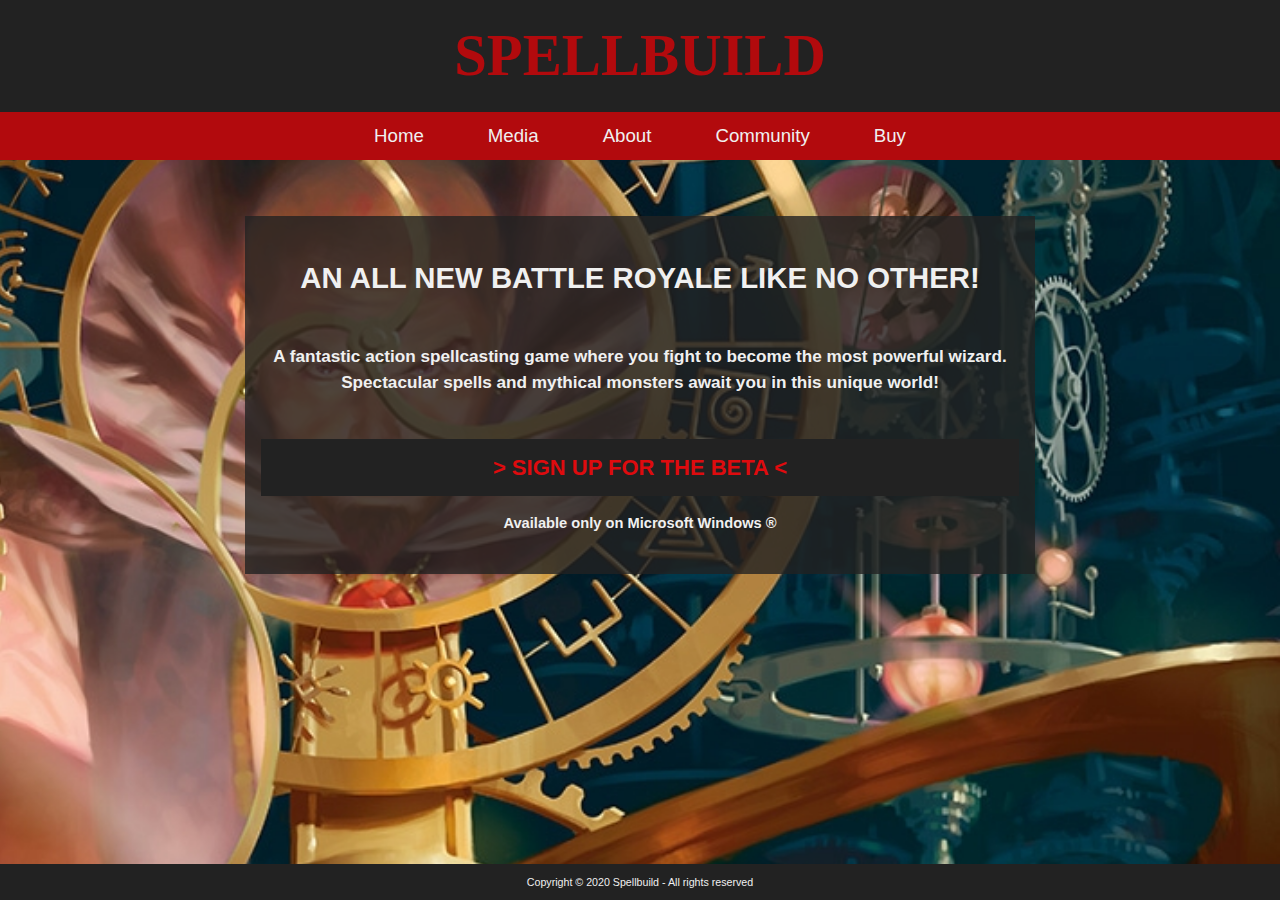
<file: index.html>
<!DOCTYPE html>
<html lang="en">

<head>
    <meta charset="UTF-8">
    <meta name="viewport" content="width=device-width, initial-scale=1.0">
    <meta http-equiv="X-UA-Compatible" content="ie=edge">
    <title>Spellbuild</title>
    <link rel="icon" href="img/icon.png" type="image/png" sizes="16x16">
    <link rel="stylesheet" href="styles.css">
</head>

<body class="home-body">
    <div class="header">
        <div>
            <a href="index.html"><span>SPELLBUILD</span></a>
        </div>
    </div>

    <div class="navbar">
        <ul>
            <a href="index.html">
                <li>Home</li>
            </a>
            <a href="media.html">
                <li>Media</li>
            </a>
            <a href="about.html">
                <li>About</li>
            </a>
            <a href="community.html">
                <li>Community</li>
            </a>
            <a href="buy.html">
                <li>Buy</li>
            </a>
        </ul>
    </div>

    <div class="content">
        <div class="blurb">
            <h1>AN ALL NEW BATTLE ROYALE LIKE NO OTHER!</h1>
            <h3>
                A fantastic action spellcasting game where you fight to become the most powerful wizard.
                <br>Spectacular spells and mythical monsters await you in this unique world!
            </h3>
            <a href="buy.html">
                <h2>&gt; SIGN UP FOR THE BETA &lt;</h2>
            </a>
            <h4>Available only on Microsoft Windows &reg</h4>
        </div>
    </div>

    <div class="footer">
        <span>Copyright &copy; 2020 Spellbuild - All rights reserved</span>
    </div>
</body>

</html>
</file>
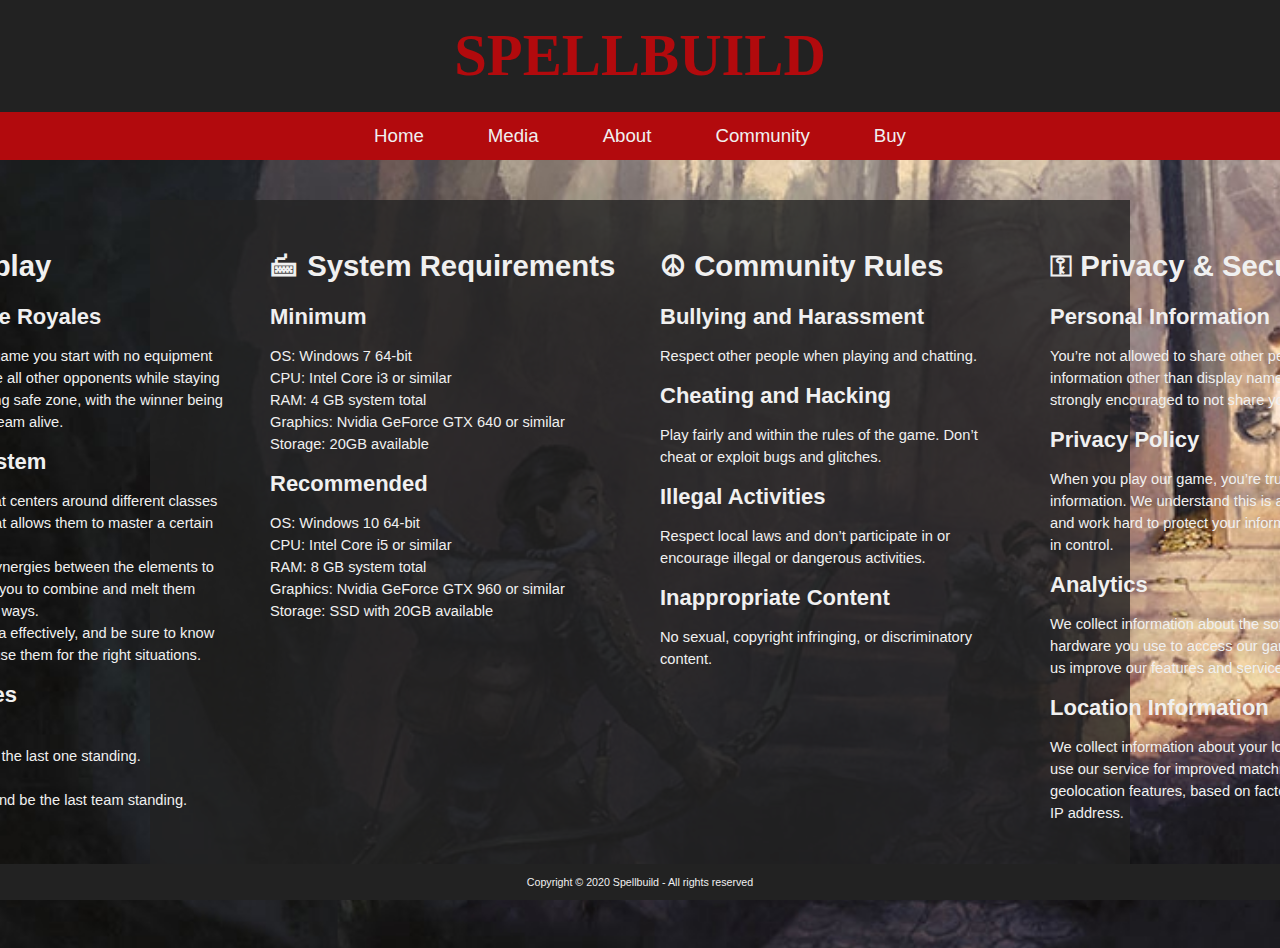
<file: about.html>
<!DOCTYPE html>
<html lang="en">

<head>
    <meta charset="UTF-8">
    <meta name="viewport" content="width=device-width, initial-scale=1.0">
    <meta http-equiv="X-UA-Compatible" content="ie=edge">
    <title>Spellbuild - About</title>
    <link rel="icon" href="img/icon.png" type="image/png" sizes="16x16">
    <link rel="stylesheet" href="styles.css">
</head>

<body class="about-body">
    <div class="header">
        <div>
            <a href="index.html"><span>SPELLBUILD</span></a>
        </div>
    </div>

    <div class="navbar">
        <ul>
            <a href="index.html">
                <li>Home</li>
            </a>
            <a href="media.html">
                <li>Media</li>
            </a>
            <a href="about.html">
                <li>About</li>
            </a>
            <a href="community.html">
                <li>Community</li>
            </a>
            <a href="buy.html">
                <li>Buy</li>
            </a>
        </ul>
    </div>

    <div class="about-content">
        <div class="detail">
            <div class="helpTopic">
                <h1>&#11208 Gameplay</h1>

                <h2>About Battle Royales</h2>
                <p>In a battle royale game you start with no equipment and must eliminate all other opponents while
                    staying inside of a shrinking safe zone, with the winner being the last player or team alive.</p>

                <h2>Combat System</h2>
                <p>
                    Spellbuild's combat centers around different classes for each mage, that allows them to master a
                    certain element.
                    <br>There are many synergies between the elements to discover, allowing you to combine and melt them
                    together in unique ways.
                    <br>Manage your mana effectively, and be sure to know your gauntlets to use them for
                    the right situations.
                </p>

                <h2>Game Modes</h2>
                <p>
                    <ul>
                        <li>
                            <ul>
                                <li><strong>Solos</strong></li>
                                <li><p>Play alone and be the last one standing.</p></li>
                            </ul>
                        </li>
                        <li>
                            <ul>
                                <li><strong>Teams</strong></li>
                                <li><p>Play with friends and be the last team standing.</p></li>
                            </ul>
                        </li>
                    </ul>
                </p>
            </div>

            <div class="helpTopic">
                <h1>&#128430 System Requirements</h1>

                <h2>Minimum</h2>
                <p>OS: Windows 7 64-bit
                    <br>CPU: Intel Core i3 or similar
                    <br>RAM: 4 GB system total
                    <br>Graphics: Nvidia GeForce GTX 640 or similar
                    <br>Storage: 20GB available</p>

                <h2>Recommended</h2>
                <p>OS: Windows 10 64-bit
                    <br>CPU: Intel Core i5 or similar
                    <br>RAM: 8 GB system total
                    <br>Graphics: Nvidia GeForce GTX 960 or similar
                    <br>Storage: SSD with 20GB available</p>
            </div>

            <div class="helpTopic">
                <h1>&#9774 Community Rules</h1>

                <h2>Bullying and Harassment</h2>
                <p>Respect other people when playing and chatting.</p>

                <h2>Cheating and Hacking</h2>
                <p>Play fairly and within the rules of the game. Don’t cheat or exploit bugs and glitches.</p>

                <h2>Illegal Activities</h2>
                <p>Respect local laws and don’t participate in or encourage illegal or dangerous activities.</p>

                <h2>Inappropriate Content</h2>
                <p>No sexual, copyright infringing, or discriminatory content.</p>
            </div>

            <div class="helpTopic">
                <h1>&#9919 Privacy & Security</h1>

                <h2>Personal Information</h2>
                <p>You’re not allowed to share other people’s personal information other than display names and it is
                    strongly encouraged to not share yours.</p>

                <h2>Privacy Policy</h2>
                <p>When you play our game, you’re trusting us with your information. We understand this is a big
                    responsibility and work hard to protect your information and put you in control.</p>

                <h2>Analytics</h2>
                <p>We collect information about the software and hardware you use to access our game, which helps us
                    improve our features and services.</p>

                <h2>Location Information</h2>
                <p>We collect information about your location when you use our service for improved matchmaking and
                    geolocation features, based on factors such as your IP address.</p>
            </div>
        </div>
    </div>

    <div class="footer">
        <span>Copyright &copy; 2020 Spellbuild - All rights reserved</span>
    </div>
</body>

</html>
</file>
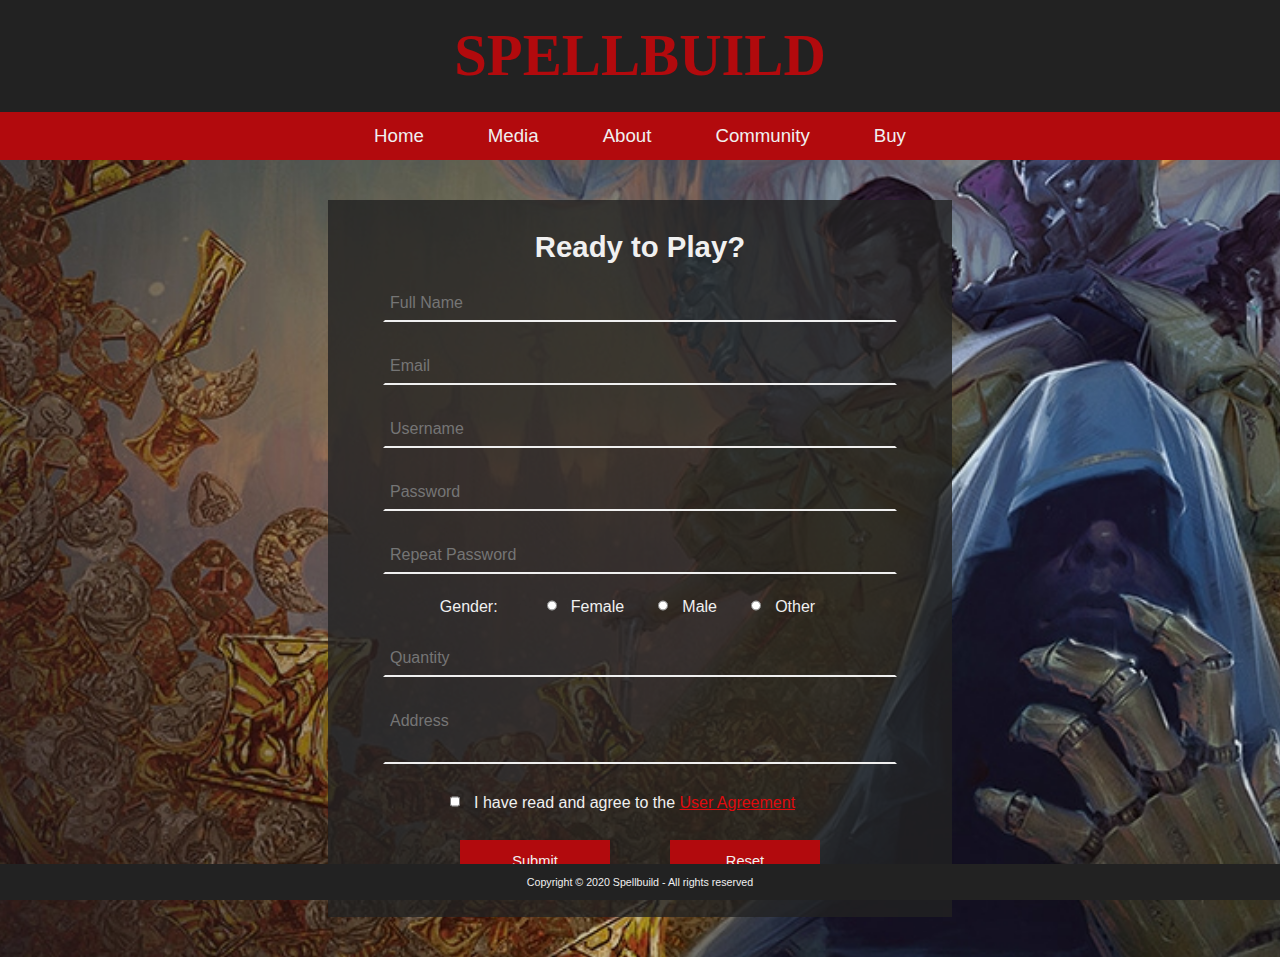
<file: buy.html>
<!DOCTYPE html>
<html lang="en">

<head>
    <meta charset="UTF-8">
    <meta name="viewport" content="width=device-width, initial-scale=1.0">
    <meta http-equiv="X-UA-Compatible" content="ie=edge">
    <title>Spellbuild - Buy</title>
    <link rel="icon" href="img/icon.png" type="image/png" sizes="16x16">
    <link rel="stylesheet" href="styles.css">
</head>

<body class="buy-body">
    <div class="header">
        <div>
            <a href="index.html"><span>SPELLBUILD</span></a>
        </div>
    </div>

    <div class="navbar">
        <ul>
            <a href="index.html">
                <li>Home</li>
            </a>
            <a href="media.html">
                <li>Media</li>
            </a>
            <a href="about.html">
                <li>About</li>
            </a>
            <a href="community.html">
                <li>Community</li>
            </a>
            <a href="buy.html">
                <li>Buy</li>
            </a>
        </ul>
    </div>

    <div class="content">
        <form id="buyform" action="">
            <fieldset>
                <h1>Ready to Play?</h1>
                <div class="inputField">
                    <input type="text" id="inputName" placeholder="Full Name" oninput="checkName()">
                </div>

                <div class="inputField">
                    <input type="text" id="inputEmail" placeholder="Email" oninput="checkEmail()">
                </div>

                <div class="inputField">
                    <input type="text" id="inputUser" placeholder="Username" oninput="checkUser()">
                </div>

                <div class="inputField">
                    <input type="password" id="inputPass" placeholder="Password" oninput="checkPass()">
                </div>

                <div class="inputField">
                    <input type="password" id="inputPassConf" placeholder="Repeat Password" oninput="confirmPass()">
                </div>

                <div class="inputField">
                    <label>Gender:</label>
                    <input type="radio" name="gender" id="radioF"> <label for="radioF"
                        id="radioLabel">Female</label>
                    <input type="radio" name="gender" id="radioM"> <label for="radioM"
                        id="radioLabel">Male</label>
                    <input type="radio" name="gender" id="radioO"> <label for="radioO"
                        id="radioLabel">Other</label>
                </div>

                <div class="inputField">
                    <input type="number" id="inputQty" placeholder="Quantity" min="0" oninput="checkQty()">
                </div>

                <div class="inputField">
                    <textarea id="inputAddress" form="buyform" placeholder="Address" oninput="checkAddress()"></textarea>
                </div>

                <div class="inputField">
                    <input type="checkbox" id="inputAgree" oninput="checkAgreement()">
                    <label for="inputAgree">I have read and agree to the <a href="#">User Agreement</a></label>
                </div>

                <div class="inputBtns">
                    <button type="button" onclick="validate()" id="reserveBtn">Submit</button>
                    <button type="button" onclick="resetForm()" id="resetBtn">Reset</button>
                </div>

                <div class="inputErr">
                    <label id="errorMsg"></label>
                </div>
            </fieldset>
        </form>
    </div>

    <div class="footer">
        <span>Copyright &copy; 2020 Spellbuild - All rights reserved</span>
    </div>
</body>

<script type="text/javascript" src="scripts.js"></script>
<noscript>This browser does not support JavaScript, please use one that is compatible.</noscript>

</html>
</file>
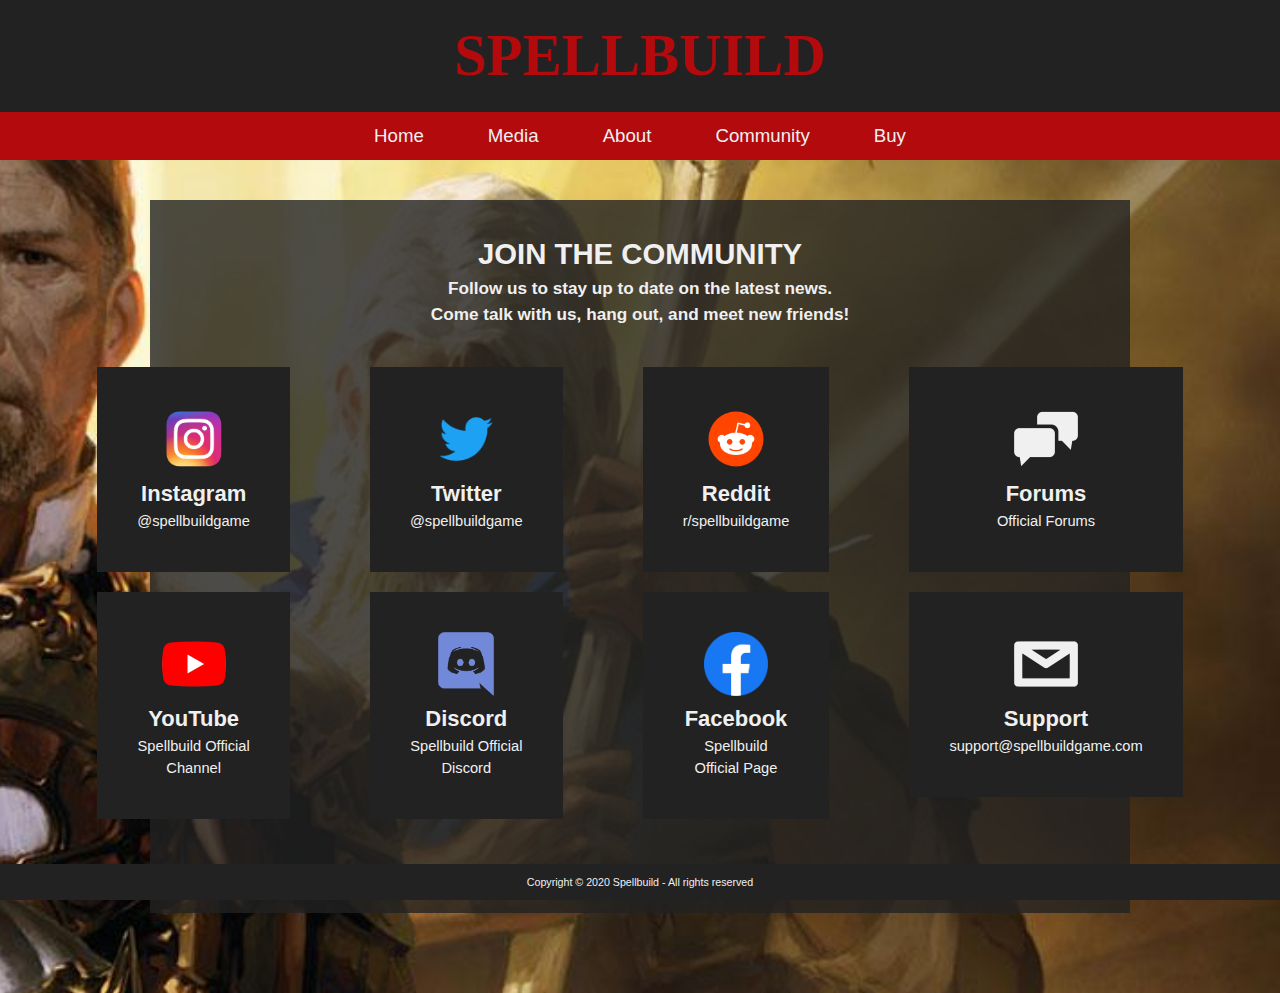
<file: community.html>
<!DOCTYPE html>
<html lang="en">

<head>
    <meta charset="UTF-8">
    <meta name="viewport" content="width=device-width, initial-scale=1.0">
    <meta http-equiv="X-UA-Compatible" content="ie=edge">
    <title>Spellbuild - Community</title>
    <link rel="icon" href="img/icon.png" type="image/png" sizes="16x16">
    <link rel="stylesheet" href="styles.css">
</head>

<body class="comm-body">
    <div class="header">
        <div>
            <a href="index.html"><span>SPELLBUILD</span></a>
        </div>
    </div>

    <div class="navbar">
        <ul>
            <a href="index.html">
                <li>Home</li>
            </a>
            <a href="media.html">
                <li>Media</li>
            </a>
            <a href="about.html">
                <li>About</li>
            </a>
            <a href="community.html">
                <li>Community</li>
            </a>
            <a href="buy.html">
                <li>Buy</li>
            </a>
        </ul>
    </div>

    <div class="comm-content">
        <div class="detail">
            <div class="join">
                <h1>JOIN THE COMMUNITY</h1>
                <h3>
                    Follow us to stay up to date on the latest news.
                    <br>Come talk with us, hang out, and meet new friends!
                </h3>
            </div>

            <div class="links-container">
                <div class="links">
                    <a href="https://www.instagram.com">
                        <div>
                            <img src="img/community/instagram.png" alt="Instagram Logo">
                            <h2>Instagram</h2>
                            <span>@spellbuildgame</span>
                        </div>
                    </a>

                    <a href="https://www.youtube.com">
                        <div>
                            <img src="img/community/youtube.png" alt="YouTube Logo">
                            <h2>YouTube</h2>
                            <span>Spellbuild Official Channel</span>
                        </div>
                    </a>

                </div>

                <div class="links">
                    <a href="https://www.twitter.com">
                        <div>
                            <img src="img/community/twitter.png" alt="Twitter Logo">
                            <h2>Twitter</h2>
                            <span>@spellbuildgame</span>
                        </div>
                    </a>

                    <a href="https://discord.com">
                        <div>
                            <img src="img/community/discord.png" alt="Discord Logo">
                            <h2>Discord</h2>
                            <span>Spellbuild Official Discord</span>
                        </div>
                    </a>
                </div>

                <div class="links">
                    <a href="https://www.reddit.com">
                        <div>
                            <img src="img/community/reddit.png" alt="Reddit Logo">
                            <h2>Reddit</h2>
                            <span>r/spellbuildgame</span>
                        </div>
                    </a>

                    <a href="https://www.facebook.com">
                        <div>
                            <img src="img/community/facebook.png" alt="Facebook Logo">
                            <h2>Facebook</h2>
                            <span>Spellbuild Official Page</span>
                        </div>
                    </a>
                </div>

                <div class="links">
                    <a href="community.html">
                        <div>
                            <img src="img/community/forum.png" alt="Forum Icon">
                            <h2>Forums</h2>
                            <span>Official Forums</span>
                        </div>
                    </a>

                    <a href="mailto:">
                        <div>
                            <img src="img/community/email.png" alt="Email Icon">
                            <h2>Support</h2>
                            <span>support@spellbuildgame.com</span>
                        </div>
                    </a>
                </div>
            </div>
            <div class="disclaimer">
                <h4>All logos are trademark of their respective owners.</h4>
            </div>
        </div>
    </div>
    </div>

    <div class="footer">
        <span>Copyright &copy; 2020 Spellbuild - All rights reserved</span>
    </div>
</body>

</html>
</file>
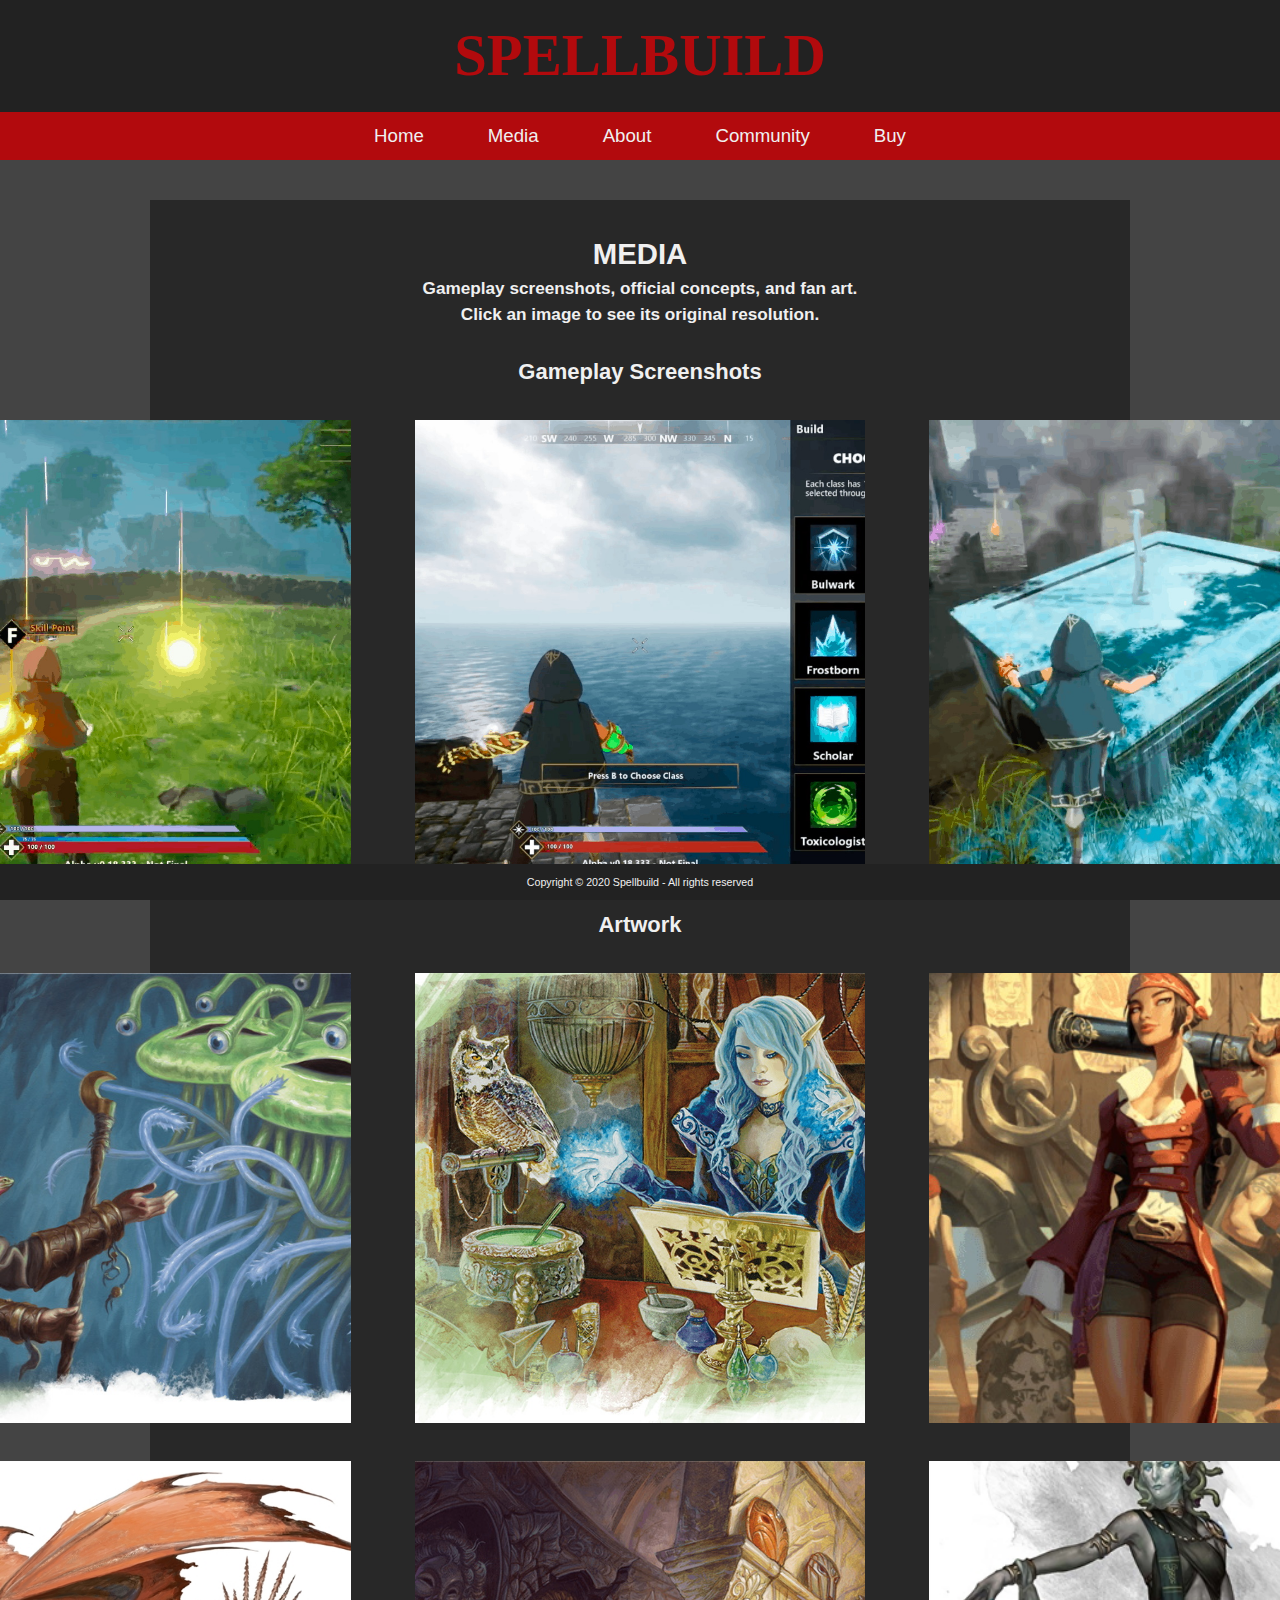
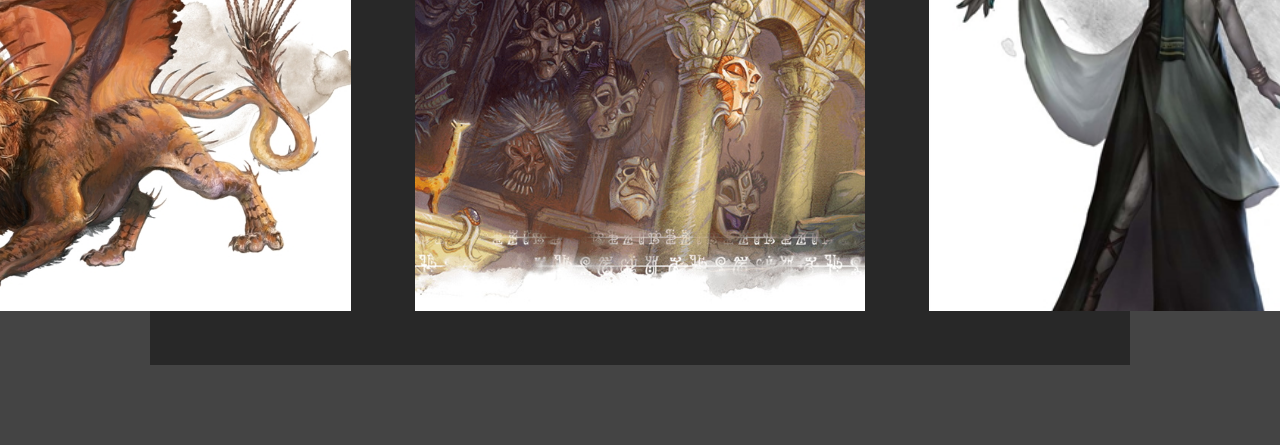
<file: media.html>
<!DOCTYPE html>
<html lang="en">

<head>
    <meta charset="UTF-8">
    <meta name="viewport" content="width=device-width, initial-scale=1.0">
    <meta http-equiv="X-UA-Compatible" content="ie=edge">
    <title>Spellbuild - Media</title>
    <link rel="icon" href="img/icon.png" type="image/png" sizes="16x16">
    <link rel="stylesheet" href="styles.css">
</head>

<body>
    <div class="header">
        <div>
            <a href="index.html"><span>SPELLBUILD</span></a>
        </div>
    </div>

    <div class="navbar">
        <ul>
            <a href="index.html">
                <li>Home</li>
            </a>
            <a href="media.html">
                <li>Media</li>
            </a>
            <a href="about.html">
                <li>About</li>
            </a>
            <a href="community.html">
                <li>Community</li>
            </a>
            <a href="buy.html">
                <li>Buy</li>
            </a>
        </ul>
    </div>

    <div class="media-content">
        <div class="detail">
            <div class="media-heading">
                <h1>MEDIA</h1>
                <h3>
                    Gameplay screenshots, official concepts, and fan art.
                    <br>Click an image to see its original resolution.
                </h3>
            </div>

            <div class="media-heading-lower">
                <h2>Gameplay Screenshots</h2>
            </div>

            <div class="img-container">
                <div class="img">
                    <a href="img/media/7.jpg"><img src="img/media/7.jpg" alt="Gameplay 1"></a>
                    <span></span>
                </div>
                <div class="img">
                    <a href="img/media/8.jpg"><img src="img/media/8.jpg" alt="Gameplay 2"></a>
                </div>
                <div class="img">
                    <a href="img/media/9.jpg"><img src="img/media/9.jpg" alt="Gameplay 3"></a>
                </div>
            </div>

            <div class="media-heading-inner">
                <h2>Artwork</h2>
            </div>

            <div class="img-container">
                <div class="img">
                    <a href="img/media/1.jpg"><img src="img/media/1.jpg" alt="Artwork 1"></a>
                    <a href="img/media/4.jpg"><img src="img/media/4.jpg" alt="Artwork 4"></a>
                </div>
                <div class="img">
                    <a href="img/media/2.jpg"><img src="img/media/2.jpg" alt="Artwork 2"></a>
                    <a href="img/media/5.jpg"><img src="img/media/5.jpg" alt="Artwork 5"></a>
                </div>
                <div class="img">
                    <a href="img/media/3.jpg"><img src="img/media/3.jpg" alt="Artwork 3"></a>
                    <a href="img/media/6.jpg"><img src="img/media/6.jpg" alt="Artwork 6"></a>
                </div>
            </div>
        </div>
    </div>

    <div class="footer">
        <span>Copyright &copy; 2020 Spellbuild - All rights reserved</span>
    </div>
</body>

</html>
</file>
<file: styles.css>
* {
    padding: 0;
    margin: 0;
    list-style: none;
    font-family: sans-serif;
    font-size: 11pt;
    line-height: 1.5;
}

a {
    color: #f0f0f0;
    text-decoration: none;
}

a:hover {
    text-decoration: underline;
}

.header {
    display: flex;
    justify-content: center;
    align-items: center;
    background-color: #222222;
    color: #B20A0D;
    padding: 12px;
}

.header a {
    color: #B20A0D;
    text-decoration: none;
}

.header a:hover {
    text-decoration: none;
}

.header a span {
    font-size: 4em;
    font-family: "Palatino Linotype", serif;
    font-weight: bold;
}

.navbar, .footer {
    display: flex;
    justify-content: center;
    align-items: center;
}

.navbar {
    background-color: #B20A0D;
    color: #222222;
}

.navbar ul {
    display: flex;
}

.navbar ul a li {
    color: #f0f0f0;
    font-size: 14pt;
}

.navbar ul a li:hover {
    background-color: #940709;
}

.navbar div, .navbar ul li, .footer {
    padding: 10px 32px;
}

.home-body {
    background: url(img/home/bg.jpg);
    background-position: right top;
}

.comm-body {
    background: url(img/community/bg.jpg);
    background-position: right top;
}

.about-body {
    background: url(img/about/bg.jpg);
    background-position: center top;
}

.buy-body {
    background: url(img/buy/bg.jpg);
    background-position: center top;
}

.home-body, .comm-body, .about-body, .buy-body {
    background-repeat: no-repeat;
    background-size: auto 1080px;
}

body {
    background-color: #444444;
}

h1 {
    font-size: 2em;
}

h2 {
    font-size: 1.5em;
}

h3 {
    font-size: 1.17em;
}

.content {
    padding: 24px 16px;
    margin: 16px;
    display: flex;
    justify-content: center;
    text-align: center;
    color: #f0f0f0;
}

.content .blurb {
    padding: 40px 16px;
    margin: 16px;
    align-items: center;
    background-color: rgba(34, 34, 34, .8);
}

.content .blurb h3 {
    padding: 12px;
    margin-top: 32px;
}

.content .blurb a h2 {
    padding: 12px;
    margin-top: 32px;
    margin-bottom: 16px;
    background-color: #222222;
    color: #de0b0e;
}

.content .blurb a:hover h2 {
    background-color: #333333;
}

.detail {
    display: flex;
    justify-content: center;
    padding: 32px;
    margin: 40px 150px;
    margin-bottom: 80px;
    background-color: rgba(34, 34, 34, .8);
}

.media-content .detail {
    display: flex;
    justify-content: center;
    flex-direction: column;
    text-align: center;
}

.media-content .detail .img-container {
    display: flex;
    justify-content: center;
}

.media-heading-lower, .media-heading-inner {
    padding: 16px;
}

.media-heading-lower {
    margin-top: 12px;
}

.media-content .detail .img-container .img img {
    align-items: center;
    height: 450px;
    width: 450px;
    padding: 16px 32px;
    object-fit: cover
}

.about-content, .media-content, .comm-content {
    color: #f0f0f0;
}

.about-content .detail .helpTopic>* {
    margin: 12px 0px;
    padding: 0px 20px;
}

.about-content .detail .helpTopic p {
    width: 350px;
    display: block;
}

.comm-content {
    text-align: center;
}

.comm-content .detail {
    display: flex;
    justify-content: center;
    flex-direction: column;
    padding: 32px;
    margin: 40px 150px;
    margin-bottom: 80px;
    background-color: rgba(34, 34, 34, .8);
}

.comm-content .detail .links-container {
    display: flex;
    justify-content: center;
}

.comm-content .detail .links-container .links {
    padding: 20px;
    width: 340px;
}

.comm-content .detail .links-container .links img {
    width: 64px;
    height: 64px;
}

.comm-content .detail .links-container .links div {
    margin-top: 0px;
    margin: 20px;
    padding: 40px;
    background-color: #222222;
    text-align: center;
}

.content form {
    display: flex;
    justify-content: center;
}

.content form fieldset {
    border: 0px;
    padding: 25px 40px;
    background-color: rgba(34, 34, 34, .8);
}

.inputField * {
    font-size: 12pt;
}

.inputField, .spacer, .inputBtns  {
    padding: 5px;
    margin: 5px;;
}

input, textarea {
    text-align: left;
    padding: 5px;
    margin: 5px;
    width: 500px;
    background-color: transparent;
    border: 2px solid transparent;
    border-bottom: 2px solid #f0f0f0;
    resize: none;
    color: #f0f0f0;
}

input:hover, textarea:hover {
    border: 2px solid rgba(240, 240, 240, 0.5);
    border-bottom: 2px solid #f0f0f0;
}

input:focus, textarea:focus {
    background-color: rgba(34, 34, 34, .5);
    border: 2px solid #f0f0f0;
    border-bottom: 2px solid #f0f0f0;
}

.inputField label {
    margin-right: 40px;
}

#radioF, #radioM, #radioO, #inputAgree {
    width: 10px;
}

#radioLabel {
    margin-right: 20px;
    padding: 5px;
}

.content fieldset div a {
    color: #de0b0e;
    text-decoration: underline;
}

#inputAgree {
    margin-right: 10px;
}

.inputBtns {
    display: flex;
    flex-direction: row;
    justify-content: center;
    margin-top: 10px;
    padding-top: 10px
}

button {
    width: 150px;
    padding: 10px 10px;
    border: none;
    background-color: #B20A0D;
    color: #f0f0f0;
    margin: 0px 30px
}

button:hover {
    background-color: #de0b0e;
}

button:active{
    background-color: #940709;
}

#errorMsg {
    color: #de0b0e;
    font-size: 12pt;
    font-weight: bold;
}

.inputErr {
    padding: 0px;
    margin: 0px;
}

.footer {
    background-color: #222222;
    color: #f0f0f0;
    position: fixed;
    right: 0;
    bottom: 0;
    left: 0;
}

.footer span {
    font-size: 8pt;
}
</file>
